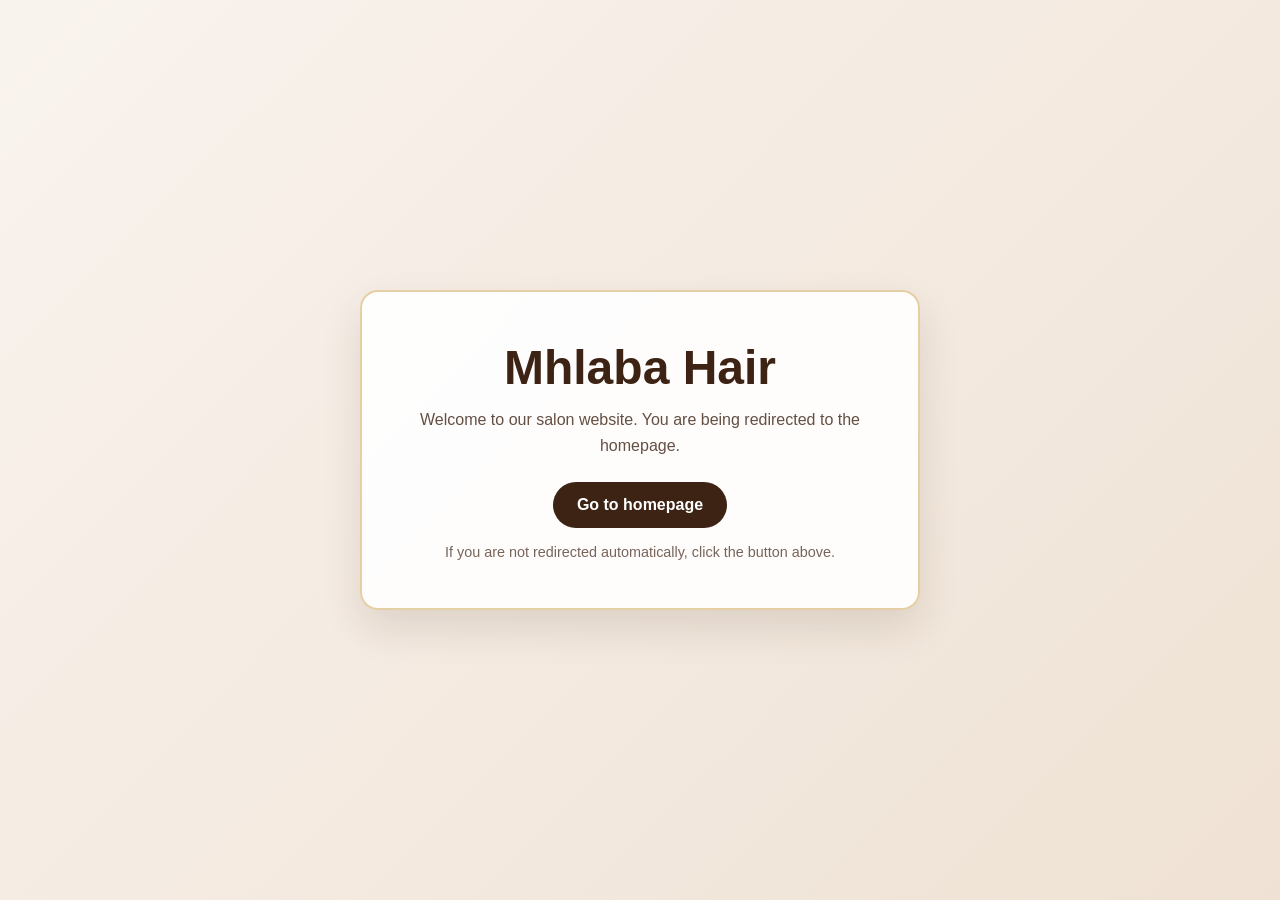
<file: index.html>
<!DOCTYPE html>
<html lang="en">
<head>
    <meta charset="UTF-8">
    <meta name="viewport" content="width=device-width, initial-scale=1.0">
    <title>Mhlaba Hair | Redirecting</title>
    <meta name="description" content="Mhlaba Hair luxury hair salon website. Redirecting to the homepage.">
    <style>
        :root {
            --brown: #3D2314;
            --gold: #D4AF6A;
            --cream: #f9f3ee;
            --white: #ffffff;
        }

        * { box-sizing: border-box; }

        body {
            margin: 0;
            min-height: 100vh;
            display: grid;
            place-items: center;
            background: linear-gradient(135deg, var(--cream), #efe2d4);
            font-family: Arial, Helvetica, sans-serif;
            color: var(--brown);
        }

        .redirect-box {
            background: rgba(255,255,255,0.9);
            border: 2px solid rgba(212,175,106,0.6);
            border-radius: 18px;
            box-shadow: 0 18px 40px rgba(61,35,20,0.12);
            padding: 48px 32px;
            text-align: center;
            max-width: 560px;
            width: min(90vw, 560px);
        }

        h1 {
            margin: 0 0 12px;
            font-size: clamp(2rem, 5vw, 3rem);
        }

        p {
            margin: 0 0 24px;
            line-height: 1.6;
            color: rgba(61,35,20,0.8);
        }

        .btn {
            display: inline-block;
            background: var(--brown);
            color: var(--white);
            padding: 14px 24px;
            border-radius: 999px;
            text-decoration: none;
            font-weight: 700;
            transition: transform 0.2s ease;
        }

        .btn:hover {
            transform: translateY(-1px);
        }

        .meta-note {
            margin-top: 16px;
            font-size: 0.9rem;
            color: rgba(61,35,20,0.7);
        }
    </style>
    <meta http-equiv="refresh" content="2; url=pages/homepage.html">
</head>
<body>
    <main class="redirect-box">
        <h1>Mhlaba Hair</h1>
        <p>Welcome to our salon website. You are being redirected to the homepage.</p>
        <a class="btn" href="pages/homepage.html">Go to homepage</a>
        <div class="meta-note">If you are not redirected automatically, click the button above.</div>
    </main>
</body>
</html>
</file>
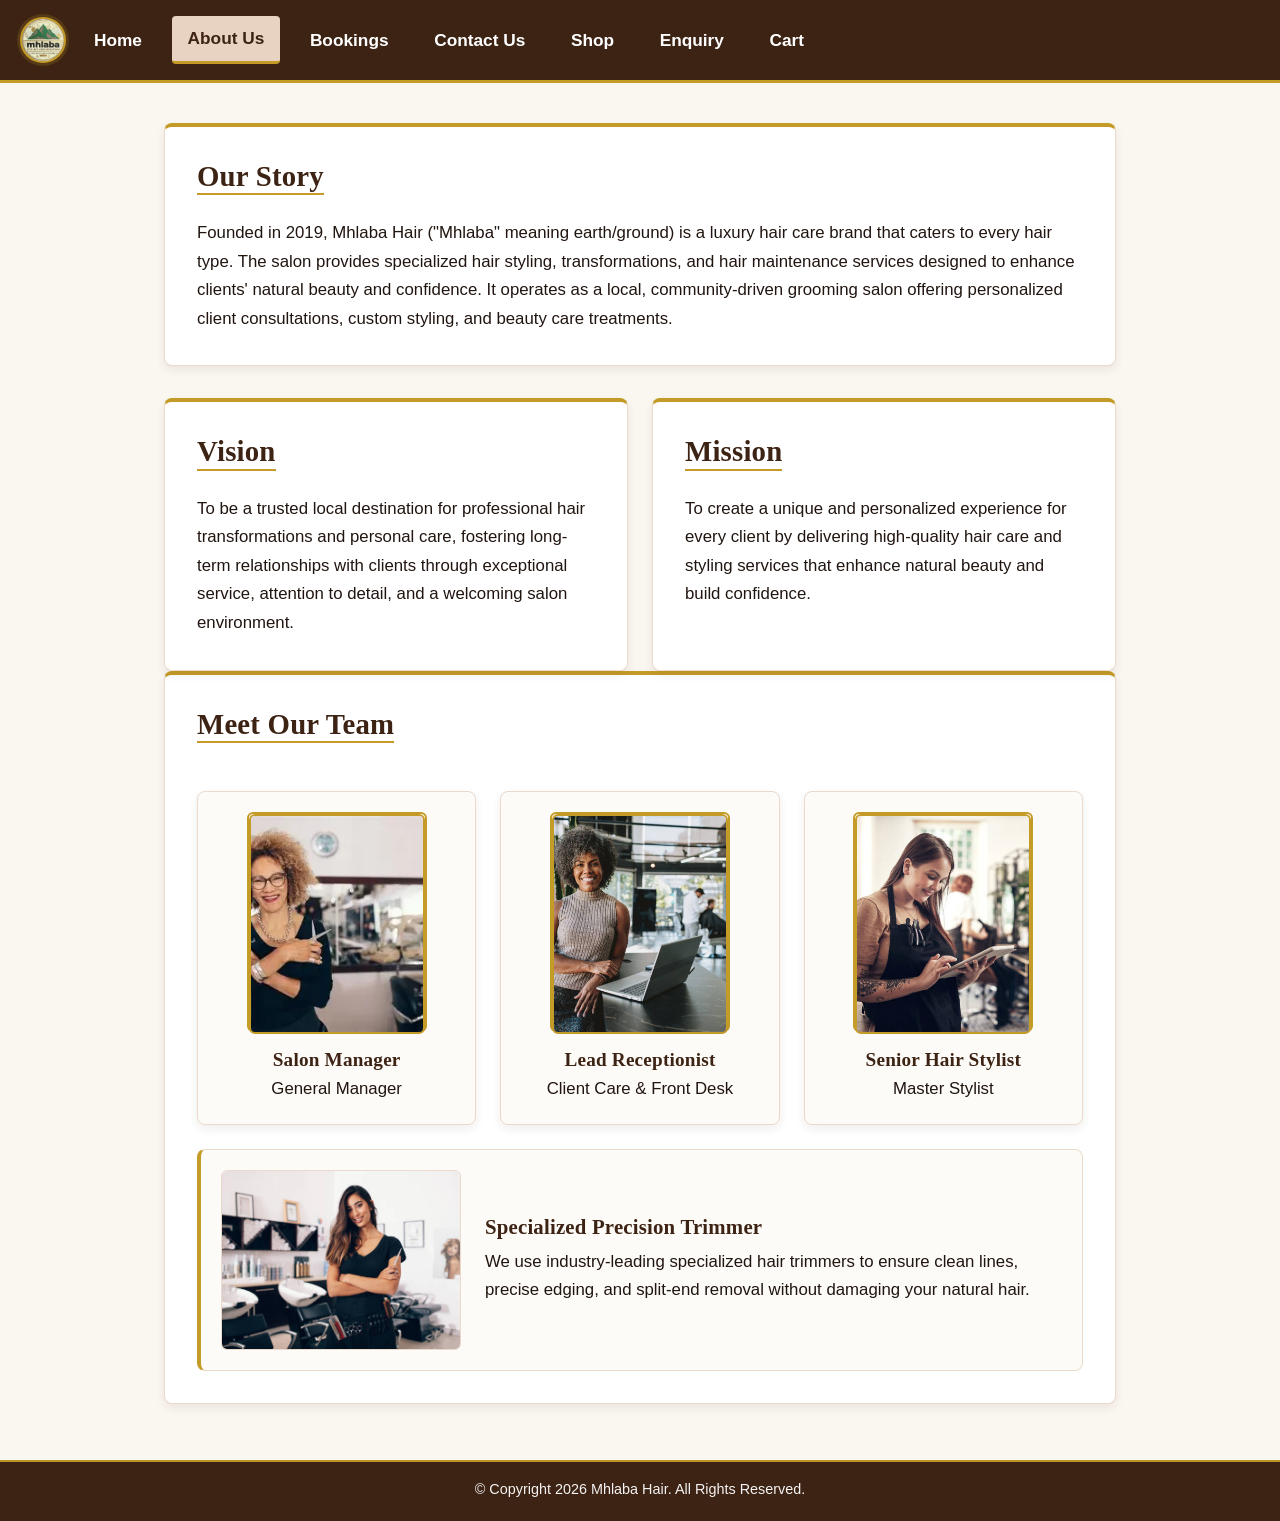
<file: pages/aboutuspage.html>
<!DOCTYPE html>
<html lang="en">
<head>
    <meta charset="UTF-8">
    <meta name="viewport" content="width=device-width, initial-scale=1.0">
    <meta http-equiv="X-UA-Compatible" content="IE=edge">
    <meta name="theme-color" content="#3D2314">
    <meta name="robots" content="index, follow">
    <meta name="author" content="NalediMaseko">
    <meta name="description" content="Learn about Mhlaba Hair, our salon story, mission, vision, and team dedicated to premium hair care and protective styling in Johannesburg.">
    <meta name="keywords" content="about Mhlaba Hair, salon story, luxury hair care, Johannesburg hair salon, beauty team">
    <title>About Mhlaba Hair | Our Story, Vision & Team</title>
    <link rel="canonical" href="https://www.mhlaba-hair.co.za/pages/aboutuspage.html">
    <meta property="og:type" content="website">
    <meta property="og:title" content="About Mhlaba Hair | Our Story, Vision & Team">
    <meta property="og:description" content="Discover the story, mission, and team behind Mhlaba Hair, a luxury hair care salon in Johannesburg.">
    <meta property="og:url" content="https://www.mhlaba-hair.co.za/pages/aboutuspage.html">
    <meta name="twitter:card" content="summary">
    <meta name="twitter:title" content="About Mhlaba Hair | Our Story, Vision & Team">
    <meta name="twitter:description" content="Discover the story, mission, and team behind Mhlaba Hair, a luxury hair care salon in Johannesburg.">
    <meta http-equiv="X-Content-Type-Options" content="nosniff">
    <meta name="referrer" content="strict-origin-when-cross-origin">
    <link rel="stylesheet" href="../styles/style.css">
</head>
<body>

    <!-- Header & Navigation at Top -->
    <header class="main-header">
        <div class="header-brand">
            <img src="../assets/images/logo1.0.jpg" alt="Mhlaba Hair logo" class="nav-logo">
            <nav class="navbar" aria-label="Main navigation">
                <a href="homepage.html">Home</a>
                <a href="aboutuspage.html" class="active">About Us</a>
                <a href="bookingspage.html">Bookings</a>
                <a href="contactpage.html">Contact Us</a>
                <a href="productpage.html">Shop</a>
                <a href="enquirypage.html">Enquiry</a>
                <a href="calculatepage.html">Cart</a>
            </nav>
        </div>
    </header>

    <!-- Main Content Container -->
    <main class="content-container">
        <section class="about-section">
            <article class="about-card">
                <h2>Our Story</h2>
                <p>Founded in 2019, Mhlaba Hair ("Mhlaba" meaning earth/ground) is a luxury hair care brand that caters to every hair type. The salon provides specialized hair styling, transformations, and hair maintenance services designed to enhance clients' natural beauty and confidence. It operates as a local, community-driven grooming salon offering personalized client consultations, custom styling, and beauty care treatments.</p>
            </article>

            <div class="vision-mission-grid">
                <article class="info-card">
                    <h2>Vision</h2>
                    <p>To be a trusted local destination for professional hair transformations and personal care, fostering long-term relationships with clients through exceptional service, attention to detail, and a welcoming salon environment.</p>
                </article>

                <article class="info-card">
                    <h2>Mission</h2>
                    <p>To create a unique and personalized experience for every client by delivering high-quality hair care and styling services that enhance natural beauty and build confidence.</p>
                </article>
            </div>
        </section>
       <!-- Meet Our Team Section -->
<!-- Meet Our Team Section -->
<section class="about-card">
    <h2>Meet Our Team</h2>
    <div class="team-grid">
        
        <!-- Manager -->
        <div class="team-card">
            <picture>
                <source media="(max-width: 600px)" srcset="../assets/images/hairdresser.webp">
                <img src="../assets/images/hairdresser.webp" alt="General Manager at Mhlaba Hair" class="manager-img" loading="lazy" decoding="async">
            </picture>
            <h3>Salon Manager</h3>
            <p class="team-role">General Manager</p>
        </div>

        <!-- Receptionist -->
        <div class="team-card">
            <picture>
                <source media="(max-width: 600px)" srcset="../assets/images/receptionist.jpg">
                <img src="../assets/images/receptionist.jpg" alt="Lead Receptionist at Mhlaba Hair" class="receptionist-img" loading="lazy" decoding="async">
            </picture>
            <h3>Lead Receptionist</h3>
            <p class="team-role">Client Care &amp; Front Desk</p>
        </div>

        <!-- Stylist -->
        <div class="team-card">
            <picture>
                <source media="(max-width: 600px)" srcset="../assets/images/hairstylist.jpg">
                <img src="../assets/images/hairstylist.jpg" alt="Senior Hair Stylist at Mhlaba Hair" class="stylist-img" loading="lazy" decoding="async">
            </picture>
            <h3>Senior Hair Stylist</h3>
            <p class="team-role">Master Stylist</p>
        </div>

    </div>

    <!-- Specialized Equipment Feature -->
    <div class="equipment-card">
        <picture>
            <source media="(max-width: 600px)" srcset="../assets/images/hairtrimmer.jpg">
            <img src="../assets/images/hairtrimmer.jpg" alt="Precision hair trimmer used by Mhlaba Hair stylists" class="trimmer-img" loading="lazy" decoding="async">
        </picture>
        <div class="equipment-info">
            <h3>Specialized Precision Trimmer</h3>
            <p>We use industry-leading specialized hair trimmers to ensure clean lines, precise edging, and split-end removal without damaging your natural hair.</p>
        </div>
    </div>
</section>
    </main>
<footer class="site-footer">
    <p>&copy; Copyright 2026 Mhlaba Hair. All Rights Reserved.</p>
</footer>
</body>
</html>
</file>
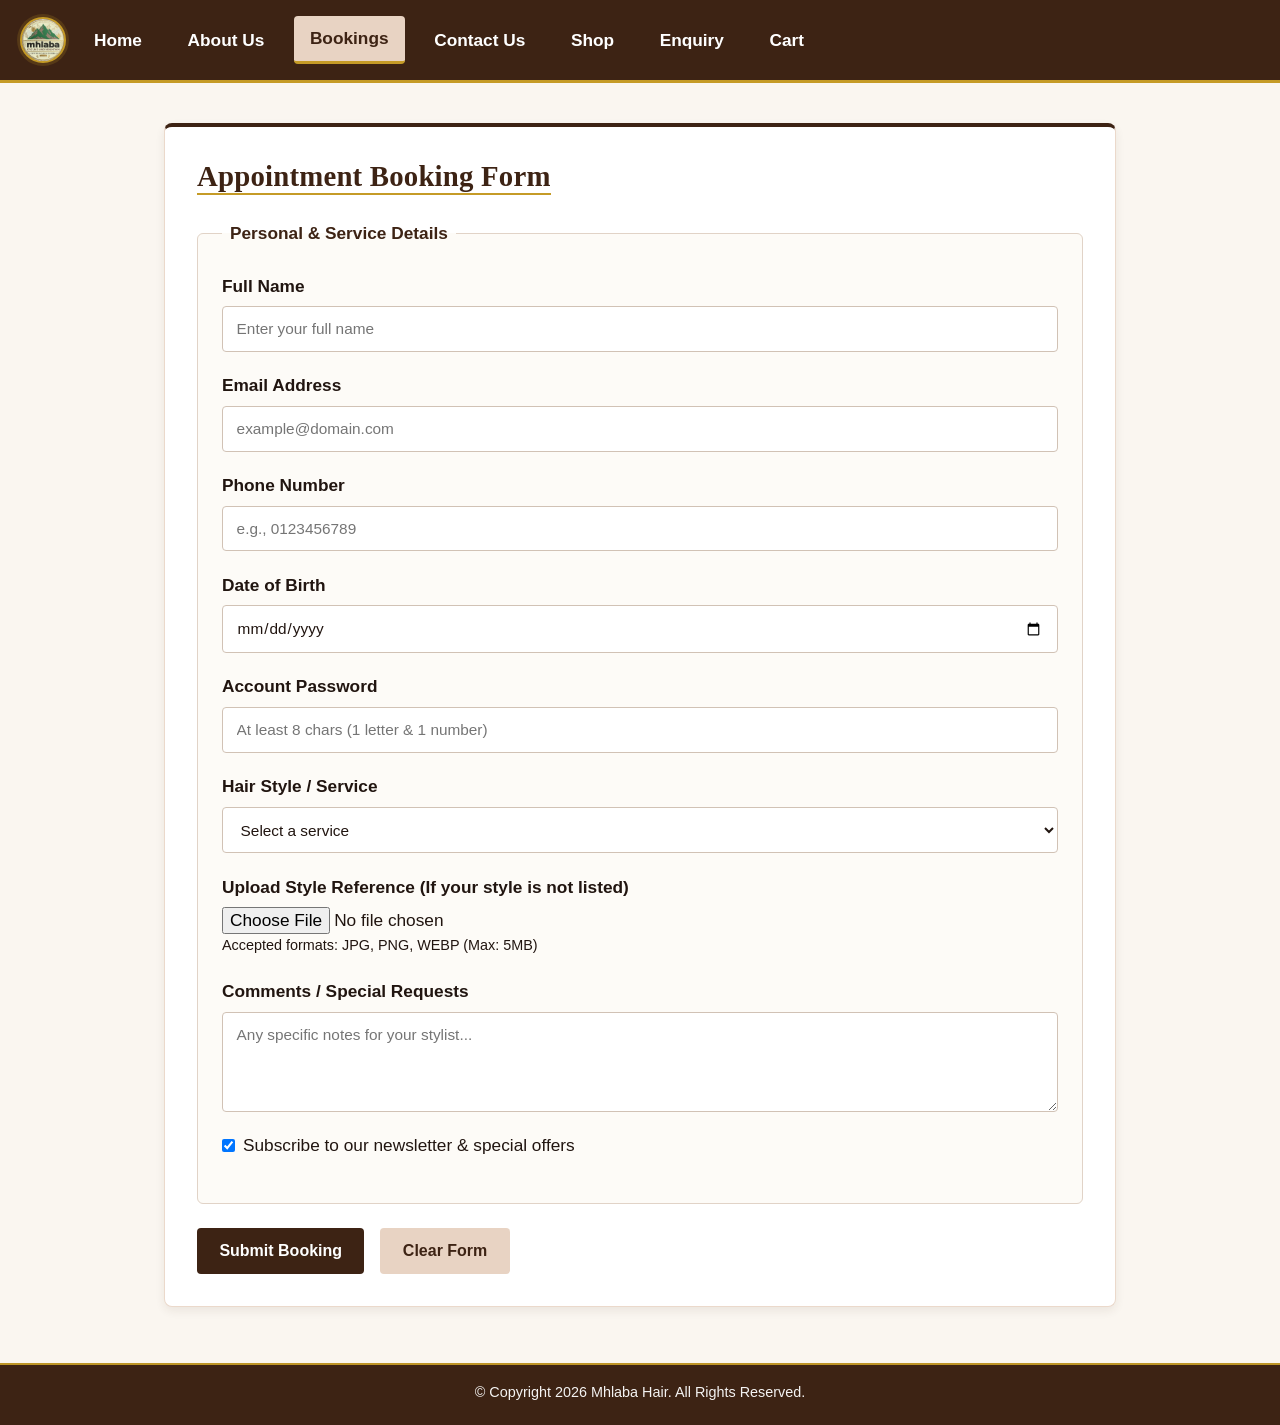
<file: pages/bookingspage.html>
<!DOCTYPE html>
<html lang="en">
<head>
    <meta charset="UTF-8">
    <meta name="viewport" content="width=device-width, initial-scale=1.0">
    <meta http-equiv="X-UA-Compatible" content="IE=edge">
    <meta name="theme-color" content="#3D2314">
    <meta name="robots" content="index, follow">
    <meta name="author" content="NalediMaseko">
    <meta name="description" content="Book your salon appointment with Mhlaba Hair for braids, wig installation, wash and blowout, and tailored hair care services in Johannesburg.">
    <meta name="keywords" content="book salon appointment, hair appointment Johannesburg, braids booking, wig install booking, Mhlaba Hair">
    <title>Book an Appointment | Mhlaba Hair Salon</title>
    <link rel="canonical" href="https://www.mhlaba-hair.co.za/pages/bookingspage.html">
    <meta property="og:type" content="website">
    <meta property="og:title" content="Book an Appointment | Mhlaba Hair Salon">
    <meta property="og:description" content="Book your salon appointment with Mhlaba Hair for braids, wig installation, wash and blowout, and custom hair care services.">
    <meta property="og:url" content="https://www.mhlaba-hair.co.za/pages/bookingspage.html">
    <meta name="twitter:card" content="summary">
    <meta name="twitter:title" content="Book an Appointment | Mhlaba Hair Salon">
    <meta name="twitter:description" content="Book your salon appointment with Mhlaba Hair for braids, wig installation, wash and blowout, and custom hair care services.">
    <meta http-equiv="X-Content-Type-Options" content="nosniff">
    <meta name="referrer" content="strict-origin-when-cross-origin">
    <link rel="stylesheet" href="../styles/style.css">
</head>
<body>

    <!-- Header & Navigation at Top -->
    <header class="main-header">
        <div class="header-brand">
            <img src="../assets/images/logo1.0.jpg" alt="Mhlaba Hair logo" class="nav-logo">
            <nav class="navbar" aria-label="Main navigation">
                <a href="homepage.html">Home</a>
                <a href="aboutuspage.html">About Us</a>
                <a href="bookingspage.html" class="active">Bookings</a>
                <a href="contactpage.html">Contact Us</a>
                <a href="productpage.html">Shop</a>
                <a href="enquirypage.html">Enquiry</a>
                <a href="calculatepage.html">Cart</a>
            </nav>
        </div>
    </header>

    <!-- Main Form Section -->
    <main class="content-container">
        <section class="form-card">
            <h2>Appointment Booking Form</h2>
            <form action="#" method="post" class="booking-form">
                <fieldset>
                    <legend>Personal & Service Details</legend>
                    
                    <div class="form-group">
                        <label for="fullname">Full Name</label>
                        <input type="text" id="fullname" name="fullname" placeholder="Enter your full name" required>
                    </div>

                    <div class="form-group">
                        <label for="email">Email Address</label>
                        <input type="email" id="email" name="email" placeholder="example@domain.com" required>
                    </div>

                    <div class="form-group">
                        <label for="phone">Phone Number</label>
                        <input type="tel" id="phone" name="phone" pattern="[0-9]{10}" placeholder="e.g., 0123456789" required>
                    </div>

                    <div class="form-group">
                        <label for="dob">Date of Birth</label>
                        <input type="date" id="dob" name="dob" required>
                    </div>

                    <div class="form-group">
                        <label for="password">Account Password</label>
                        <input 
                            type="password" 
                            id="password" 
                            name="password" 
                            minlength="8" 
                            pattern="(?=.*\d)(?=.*[a-z]).{8,}" 
                            placeholder="At least 8 chars (1 letter & 1 number)" 
                            required>
                    </div>

                    <div class="form-group">
                        <label for="style">Hair Style / Service</label>
                        <select id="style" name="style" required>
                            <option value="" disabled selected>Select a service</option>
                            <option value="jumbo-braids">Jumbo Braids</option>
                            <option value="medium-braids">Medium Braids</option>
                            <option value="smedium-braids">Small-Medium Braids</option>
                            <option value="small-braids">Small Braids</option>
                            <option value="fulani-braids">Fulani Braids</option>
                            <option value="Trim">Cut & Style</option>
                            <option value="wig-install">Wig Installation</option>
                            <option value="flip-sewin">Flip over sew in</option>
                            <option value="onep-sewin">One part sew in</option>
                            <option value="twop-sewin">Two part sew in</option>
                            <option value="threep-sewin">Three part sew in</option>
                            <option value="wash-blow">Wash & Blow Dry</option>
                            <option value="mint-treatment">Peppermint Treatment</option>
                            <option value="steam-treatment">Steam Treatment</option>
                            <option value="unbraid">Undo Braids</option>
                        </select>
                    </div>
                    <div class="form-group upload-group">
        <label for="style-reference">
            Upload Style Reference <span class="optional-tag">(If your style is not listed)</span>
        </label>
        <input 
            type="file" 
            id="style-reference" 
            name="style_reference" 
            accept="image/png, image/jpeg, image/webp"
            class="file-input"
        >
        <small class="help-text">Accepted formats: JPG, PNG, WEBP (Max: 5MB)</small>
    </div>

                    <div class="form-group">
                        <label for="comments">Comments / Special Requests</label>
                        <textarea id="comments" name="comments" rows="4" placeholder="Any specific notes for your stylist..."></textarea>
                    </div>

                    <div class="form-group checkbox-group">
                        <input type="checkbox" id="newsletter" name="newsletter" checked>
                        <label for="newsletter">Subscribe to our newsletter & special offers</label>
                    </div>
                </fieldset>

                <div class="form-actions">
                    <button type="submit" class="btn btn-primary">Submit Booking</button>
                    <button type="reset" class="btn btn-secondary">Clear Form</button>
                </div>
            </form>
        </section>
    </main>
<footer class="site-footer">
    <p>&copy; Copyright 2026 Mhlaba Hair. All Rights Reserved.</p>
</footer>
</body>
</html>
</file>
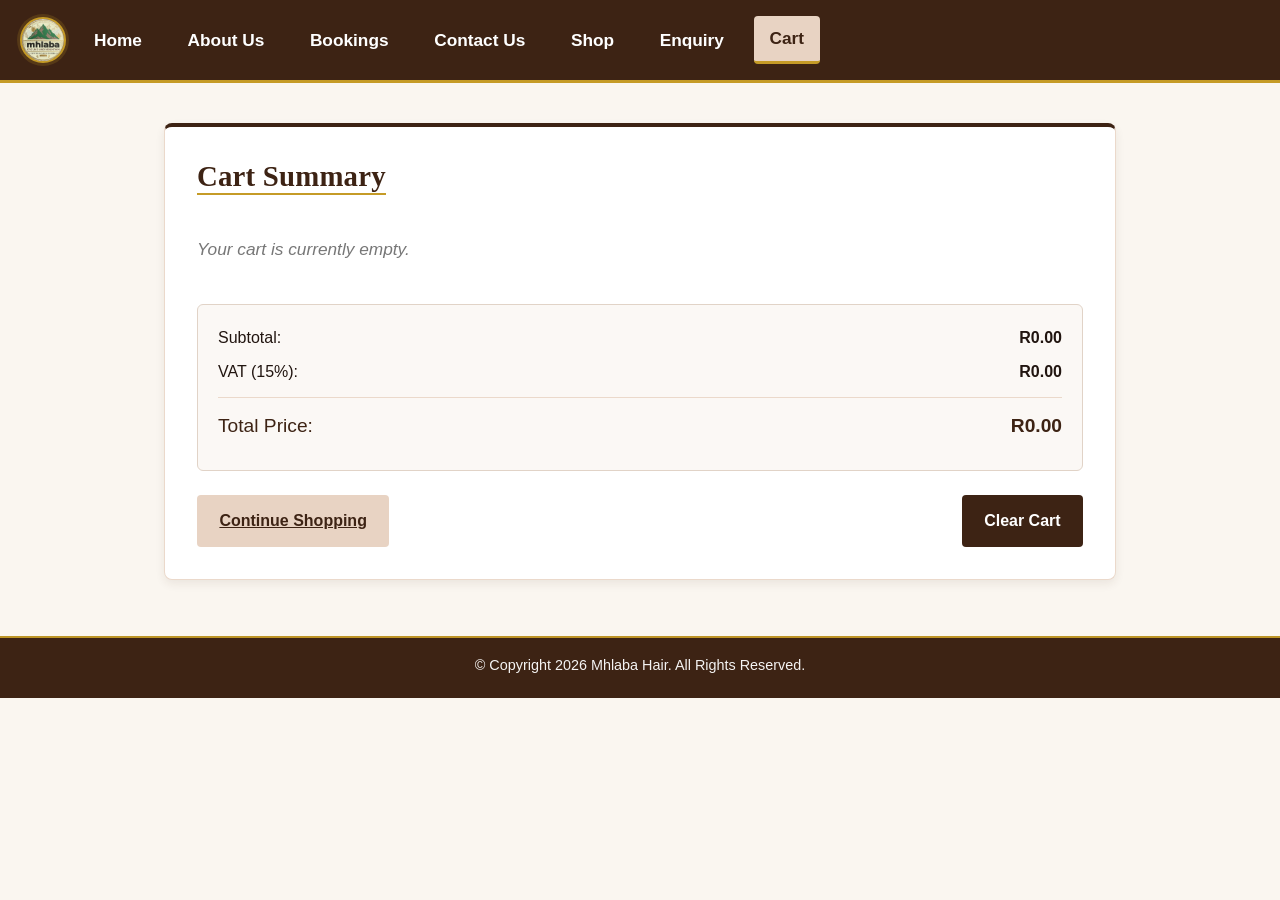
<file: pages/calculatepage.html>
<!DOCTYPE html>
<html lang="en">
<head>
    <meta charset="UTF-8">
    <meta name="viewport" content="width=device-width, initial-scale=1.0">
    <meta http-equiv="X-UA-Compatible" content="IE=edge">
    <meta name="theme-color" content="#3D2314">
    <meta name="robots" content="noindex, follow">
    <meta name="author" content="NalediMaseko">
    <meta name="description" content="Review your Mhlaba Hair cart, update selected products, and calculate your order total before checkout.">
    <meta name="keywords" content="hair product cart, shopping cart, checkout total, Mhlaba Hair order">
    <title>Your Cart | Mhlaba Hair</title>
    <link rel="canonical" href="https://www.mhlaba-hair.co.za/pages/calculatepage.html">
    <meta property="og:type" content="website">
    <meta property="og:title" content="Your Cart | Mhlaba Hair">
    <meta property="og:description" content="Review your Mhlaba Hair cart, update selected products, and calculate your order total before checkout.">
    <meta property="og:url" content="https://www.mhlaba-hair.co.za/pages/calculatepage.html">
    <meta name="twitter:card" content="summary">
    <meta name="twitter:title" content="Your Cart | Mhlaba Hair">
    <meta name="twitter:description" content="Review your Mhlaba Hair cart, update selected products, and calculate your order total before checkout.">
    <meta http-equiv="X-Content-Type-Options" content="nosniff">
    <meta name="referrer" content="strict-origin-when-cross-origin">
    <link rel="stylesheet" href="../styles/style.css">
</head>
<body>

    <!-- Header & Navigation at Top -->
    <header class="main-header">
        <div class="header-brand">
            <img src="../assets/images/logo1.0.jpg" alt="Mhlaba Hair logo" class="nav-logo">
            <nav class="navbar" aria-label="Main navigation">
                <a href="homepage.html">Home</a>
                <a href="aboutuspage.html">About Us</a>
                <a href="bookingspage.html">Bookings</a>
                <a href="contactpage.html">Contact Us</a>
                <a href="productpage.html">Shop</a>
                <a href="enquirypage.html">Enquiry</a>
                <a href="calculatepage.html" class="active">Cart</a>
            </nav>
        </div>
    </header>

    <!-- Main Content Container -->
    <main class="content-container">
        <section class="cart-section">
            <h2>Cart Summary</h2>
            
            <div id="cart-container">
                <!-- Cart items list will be populated here by JS -->
                <ul id="cart-list" class="cart-list"></ul>

                <div class="cart-summary-box">
                    <p><span>Subtotal:</span> <strong id="subtotal-price">R0.00</strong></p>
                    <p><span>VAT (15%):</span> <strong id="vat-price">R0.00</strong></p>
                    <hr>
                    <p class="total-line"><span>Total Price:</span> <strong id="total-price">R0.00</strong></p>
                </div>

                <div class="cart-actions">
                    <a href="productpage.html" class="btn btn-secondary">Continue Shopping</a>
                    <button class="btn btn-primary" onclick="clearCart()">Clear Cart</button>
                </div>
            </div>
        </section>
    </main>

    <!-- Cart Calculation Logic -->
    <script>
        function renderCart() {
            const cartList = document.getElementById('cart-list');
            const subtotalEl = document.getElementById('subtotal-price');
            const vatEl = document.getElementById('vat-price');
            const totalEl = document.getElementById('total-price');

            // Retrieve items from localStorage
            let cart = JSON.parse(localStorage.getItem('cart')) || [];
            
            cartList.innerHTML = '';
            let subtotal = 0;

            if (cart.length === 0) {
                cartList.innerHTML = '<li class="empty-cart-msg">Your cart is currently empty.</li>';
            } else {
                cart.forEach((item, index) => {
                    subtotal += item.price;

                    const li = document.createElement('li');
                    li.className = 'cart-item';
                    li.innerHTML = `
                        <span class="item-name">${item.name}</span>
                        <span class="item-price">R${item.price.toFixed(2)}</span>
                        <button class="remove-btn" onclick="removeItem(${index})">&times;</button>
                    `;
                    cartList.appendChild(li);
                });
            }

            const vat = subtotal * 0.15;
            const total = subtotal + vat;

            subtotalEl.textContent = `R${subtotal.toFixed(2)}`;
            vatEl.textContent = `R${vat.toFixed(2)}`;
            totalEl.textContent = `R${total.toFixed(2)}`;
        }

        function removeItem(index) {
            let cart = JSON.parse(localStorage.getItem('cart')) || [];
            cart.splice(index, 1);
            localStorage.setItem('cart', JSON.stringify(cart));
            renderCart();
        }

        function clearCart() {
            localStorage.removeItem('cart');
            renderCart();
        }

        // Render cart on page load
        document.addEventListener('DOMContentLoaded', renderCart);
    </script>
<footer class="site-footer">
    <p>&copy; Copyright 2026 Mhlaba Hair. All Rights Reserved.</p>
</footer>
</body>
</html>
</file>
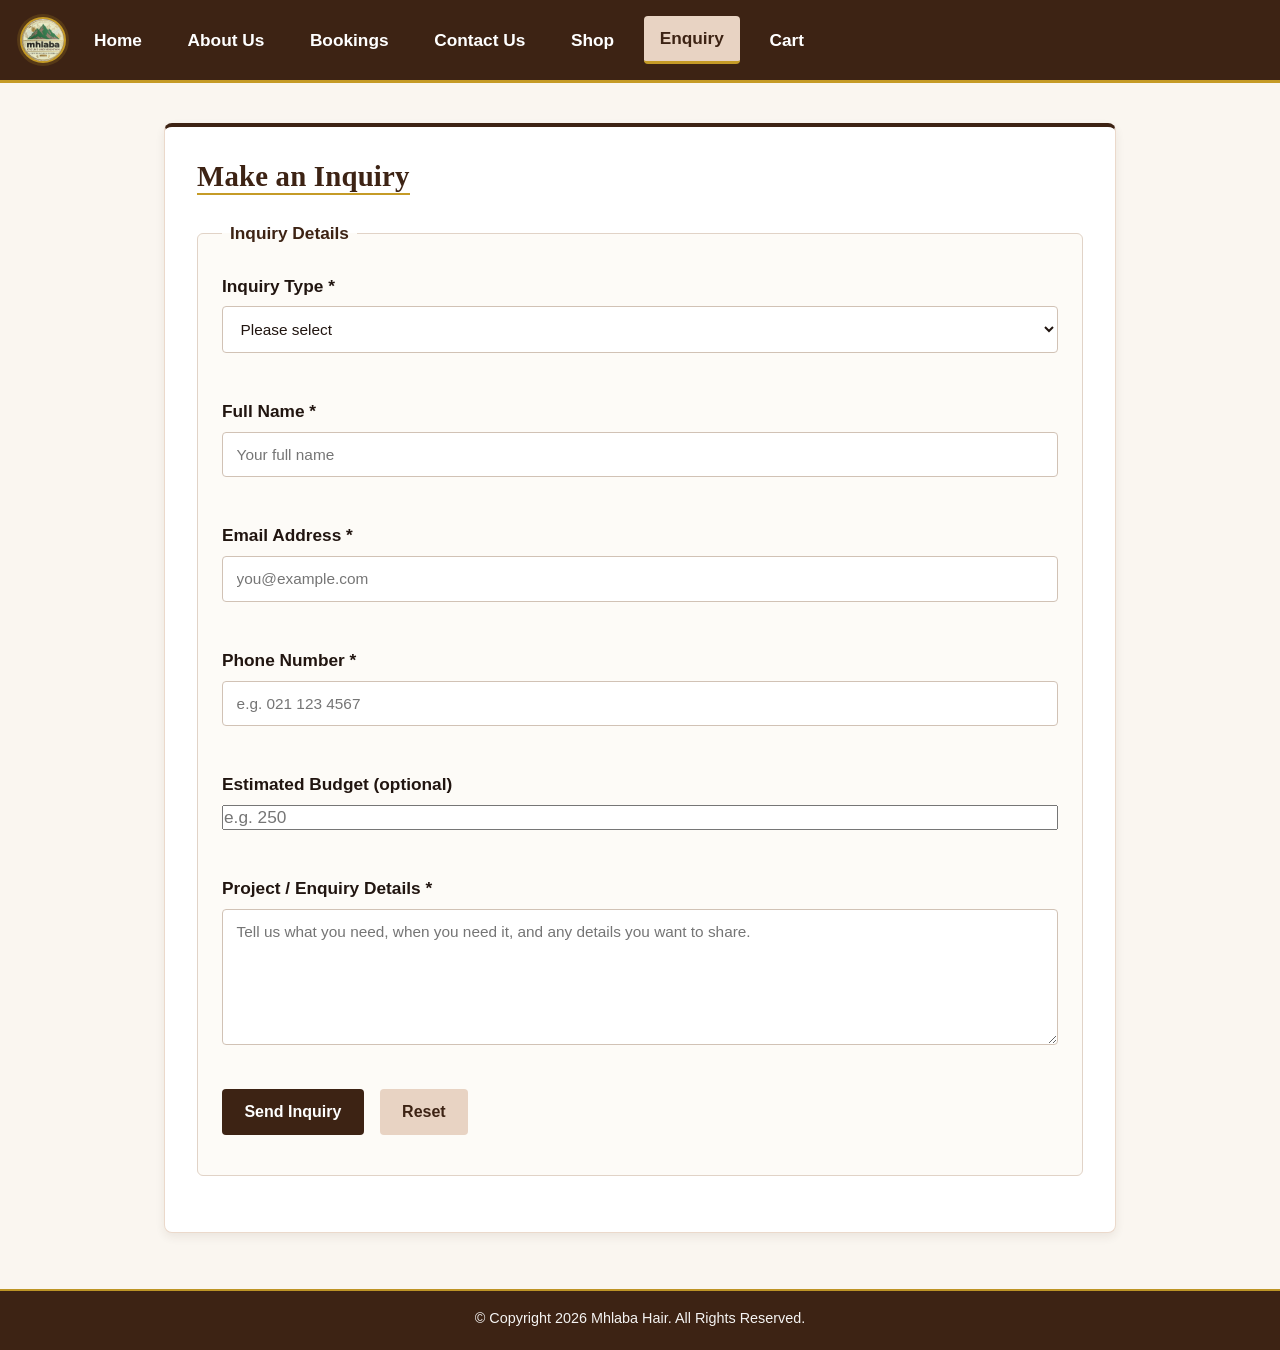
<file: pages/enquirypage.html>
<!DOCTYPE html>
<html lang="en">
<head>
    <meta charset="UTF-8">
    <meta name="viewport" content="width=device-width, initial-scale=1.0">
    <meta http-equiv="X-UA-Compatible" content="IE=edge">
    <meta name="theme-color" content="#3D2314">
    <meta name="robots" content="index, follow">
    <meta name="author" content="NalediMaseko">
    <meta name="description" content="Send an enquiry to Mhlaba Hair for salon services, product questions, sponsorships, or volunteer opportunities.">
    <meta name="keywords" content="hair service enquiry, salon enquiry, Mhlaba Hair contact, product enquiry, sponsorship enquiry">
    <title>Enquire About Our Services | Mhlaba Hair</title>
    <link rel="canonical" href="https://www.mhlaba-hair.co.za/pages/enquirypage.html">
    <meta property="og:type" content="website">
    <meta property="og:title" content="Enquire About Our Services | Mhlaba Hair">
    <meta property="og:description" content="Send an enquiry to Mhlaba Hair for salon services, product questions, sponsorships, or volunteer opportunities.">
    <meta property="og:url" content="https://www.mhlaba-hair.co.za/pages/enquirypage.html">
    <meta name="twitter:card" content="summary">
    <meta name="twitter:title" content="Enquire About Our Services | Mhlaba Hair">
    <meta name="twitter:description" content="Send an enquiry to Mhlaba Hair for salon services, product questions, sponsorships, or volunteer opportunities.">
    <meta http-equiv="X-Content-Type-Options" content="nosniff">
    <meta name="referrer" content="strict-origin-when-cross-origin">
    <link rel="stylesheet" href="../styles/style.css">
</head>
<body>
    <header class="main-header">
        <div class="header-brand">
            <img src="../assets/images/logo1.0.jpg" alt="Mhlaba Hair logo" class="nav-logo">
            <nav class="navbar" aria-label="Main navigation">
                <a href="homepage.html">Home</a>
                <a href="aboutuspage.html">About Us</a>
                <a href="bookingspage.html">Bookings</a>
                <a href="contactpage.html">Contact Us</a>
                <a href="productpage.html">Shop</a>
                <a href="enquirypage.html" class="active">Enquiry</a>
                <a href="calculatepage.html">Cart</a>
            </nav>
        </div>
    </header>

    <main class="content-container">
        <section class="form-card">
            <h2>Make an Inquiry</h2>

            <form id="enquiryForm" class="booking-form" action="https://example.com/enquiry" method="post" novalidate>
                <fieldset>
                    <legend>Inquiry Details</legend>

                    <div class="form-group">
                        <label for="inquiryType">Inquiry Type <span aria-label="required">*</span></label>
                        <select id="inquiryType" name="inquiryType" required>
                            <option value="">Please select</option>
                            <option value="service">Service Enquiry</option>
                            <option value="product">Product Enquiry</option>
                            <option value="volunteer">Volunteer Interest</option>
                            <option value="sponsorship">Sponsorship / Partnership</option>
                        </select>
                        <p class="field-error" id="inquiryTypeError" aria-live="polite"></p>
                    </div>

                    <div class="form-group">
                        <label for="fullName">Full Name <span aria-label="required">*</span></label>
                        <input type="text" id="fullName" name="fullName" placeholder="Your full name" minlength="2" required>
                        <p class="field-error" id="fullNameError" aria-live="polite"></p>
                    </div>

                    <div class="form-group">
                        <label for="email">Email Address <span aria-label="required">*</span></label>
                        <input type="email" id="email" name="email" placeholder="you@example.com" required>
                        <p class="field-error" id="emailError" aria-live="polite"></p>
                    </div>

                    <div class="form-group">
                        <label for="phone">Phone Number <span aria-label="required">*</span></label>
                        <input type="tel" id="phone" name="phone" pattern="[0-9+()\s-]{7,20}" placeholder="e.g. 021 123 4567" required>
                        <p class="field-error" id="phoneError" aria-live="polite"></p>
                    </div>

                    <div class="form-group">
                        <label for="budget">Estimated Budget (optional)</label>
                        <input type="number" id="budget" name="budget" min="0" step="50" placeholder="e.g. 250">
                        <p class="field-error" id="budgetError" aria-live="polite"></p>
                    </div>

                    <div class="form-group">
                        <label for="message">Project / Enquiry Details <span aria-label="required">*</span></label>
                        <textarea id="message" name="message" rows="6" placeholder="Tell us what you need, when you need it, and any details you want to share." minlength="10" required></textarea>
                        <p class="field-error" id="messageError" aria-live="polite"></p>
                    </div>

                    <div class="form-actions">
                        <button type="submit" class="btn btn-primary">Send Inquiry</button>
                        <button type="reset" class="btn btn-secondary">Reset</button>
                    </div>

                    <p id="enquiryMessage" class="form-feedback" aria-live="polite"></p>
                </fieldset>
            </form>
        </section>
    </main>

    <footer class="site-footer">
        <p>&copy; Copyright 2026 Mhlaba Hair. All Rights Reserved.</p>
    </footer>

    <script>
        const enquiryForm = document.getElementById('enquiryForm');
        const enquiryMessage = document.getElementById('enquiryMessage');

        const errorMap = {
            inquiryType: 'inquiryTypeError',
            fullName: 'fullNameError',
            email: 'emailError',
            phone: 'phoneError',
            budget: 'budgetError',
            message: 'messageError'
        };

        function setFieldError(fieldId, message) {
            const field = document.getElementById(fieldId);
            const error = document.getElementById(errorMap[fieldId]);

            if (field) {
                field.setAttribute('aria-invalid', message ? 'true' : 'false');
            }

            if (error) {
                error.textContent = message || '';
            }
        }

        function setFeedback(message, isError = false) {
            enquiryMessage.textContent = message;
            enquiryMessage.style.color = isError ? '#9b2c2c' : '#1f5f3b';
            enquiryMessage.style.marginTop = '1rem';
            enquiryMessage.style.fontWeight = '600';
            enquiryMessage.style.lineHeight = '1.5';
        }

        function validateEnquiryForm() {
            let isValid = true;
            const formData = new FormData(enquiryForm);
            const inquiryType = formData.get('inquiryType')?.toString().trim() || '';
            const name = formData.get('fullName')?.toString().trim() || '';
            const email = formData.get('email')?.toString().trim() || '';
            const phone = formData.get('phone')?.toString().trim() || '';
            const message = formData.get('message')?.toString().trim() || '';
            const budget = formData.get('budget')?.toString().trim() || '';

            Object.keys(errorMap).forEach((key) => setFieldError(key, ''));

            if (!inquiryType) {
                setFieldError('inquiryType', 'Please select the type of enquiry.');
                isValid = false;
            }

            if (!name || name.length < 2) {
                setFieldError('fullName', 'Please enter your full name.');
                isValid = false;
            }

            if (!email || !/^[^\s@]+@[^\s@]+\.[^\s@]+$/.test(email)) {
                setFieldError('email', 'Please enter a valid email address.');
                isValid = false;
            }

            if (!phone || !/^[0-9+()\s-]{7,20}$/.test(phone)) {
                setFieldError('phone', 'Please enter a valid phone number.');
                isValid = false;
            }

            if (budget && Number(budget) < 0) {
                setFieldError('budget', 'Budget cannot be negative.');
                isValid = false;
            }

            if (!message || message.length < 10) {
                setFieldError('message', 'Please provide at least 10 characters of detail.');
                isValid = false;
            }

            return isValid;
        }

        enquiryForm.addEventListener('submit', async function (event) {
            event.preventDefault();

            if (!validateEnquiryForm()) {
                setFeedback('Please correct the highlighted fields before submitting.', true);
                return;
            }

            const formData = new FormData(enquiryForm);
            const submitButton = enquiryForm.querySelector('button[type="submit"]');
            const originalText = submitButton.textContent;
            submitButton.disabled = true;
            submitButton.textContent = 'Sending...';
            setFeedback('Sending your enquiry...');

            try {
                const endpoint = enquiryForm.getAttribute('action');
                const response = await fetch(endpoint, {
                    method: 'POST',
                    headers: { 'Accept': 'application/json' },
                    body: formData
                });

                if (!response.ok) {
                    throw new Error('Network response was not ok');
                }

                const responseMessage = `Thank you, ${formData.get('fullName')}. Your enquiry has been received successfully and our team will contact you soon.`;
                setFeedback(responseMessage, false);
                enquiryForm.reset();
            } catch (error) {
                const fallbackMessage = `Thank you, ${formData.get('fullName')}. Your enquiry has been prepared and is ready to send. Please use the email option if the server is unavailable.`;
                setFeedback(fallbackMessage, false);
            } finally {
                submitButton.disabled = false;
                submitButton.textContent = originalText;
            }
        });
    </script>
</body>
</html>
</file>
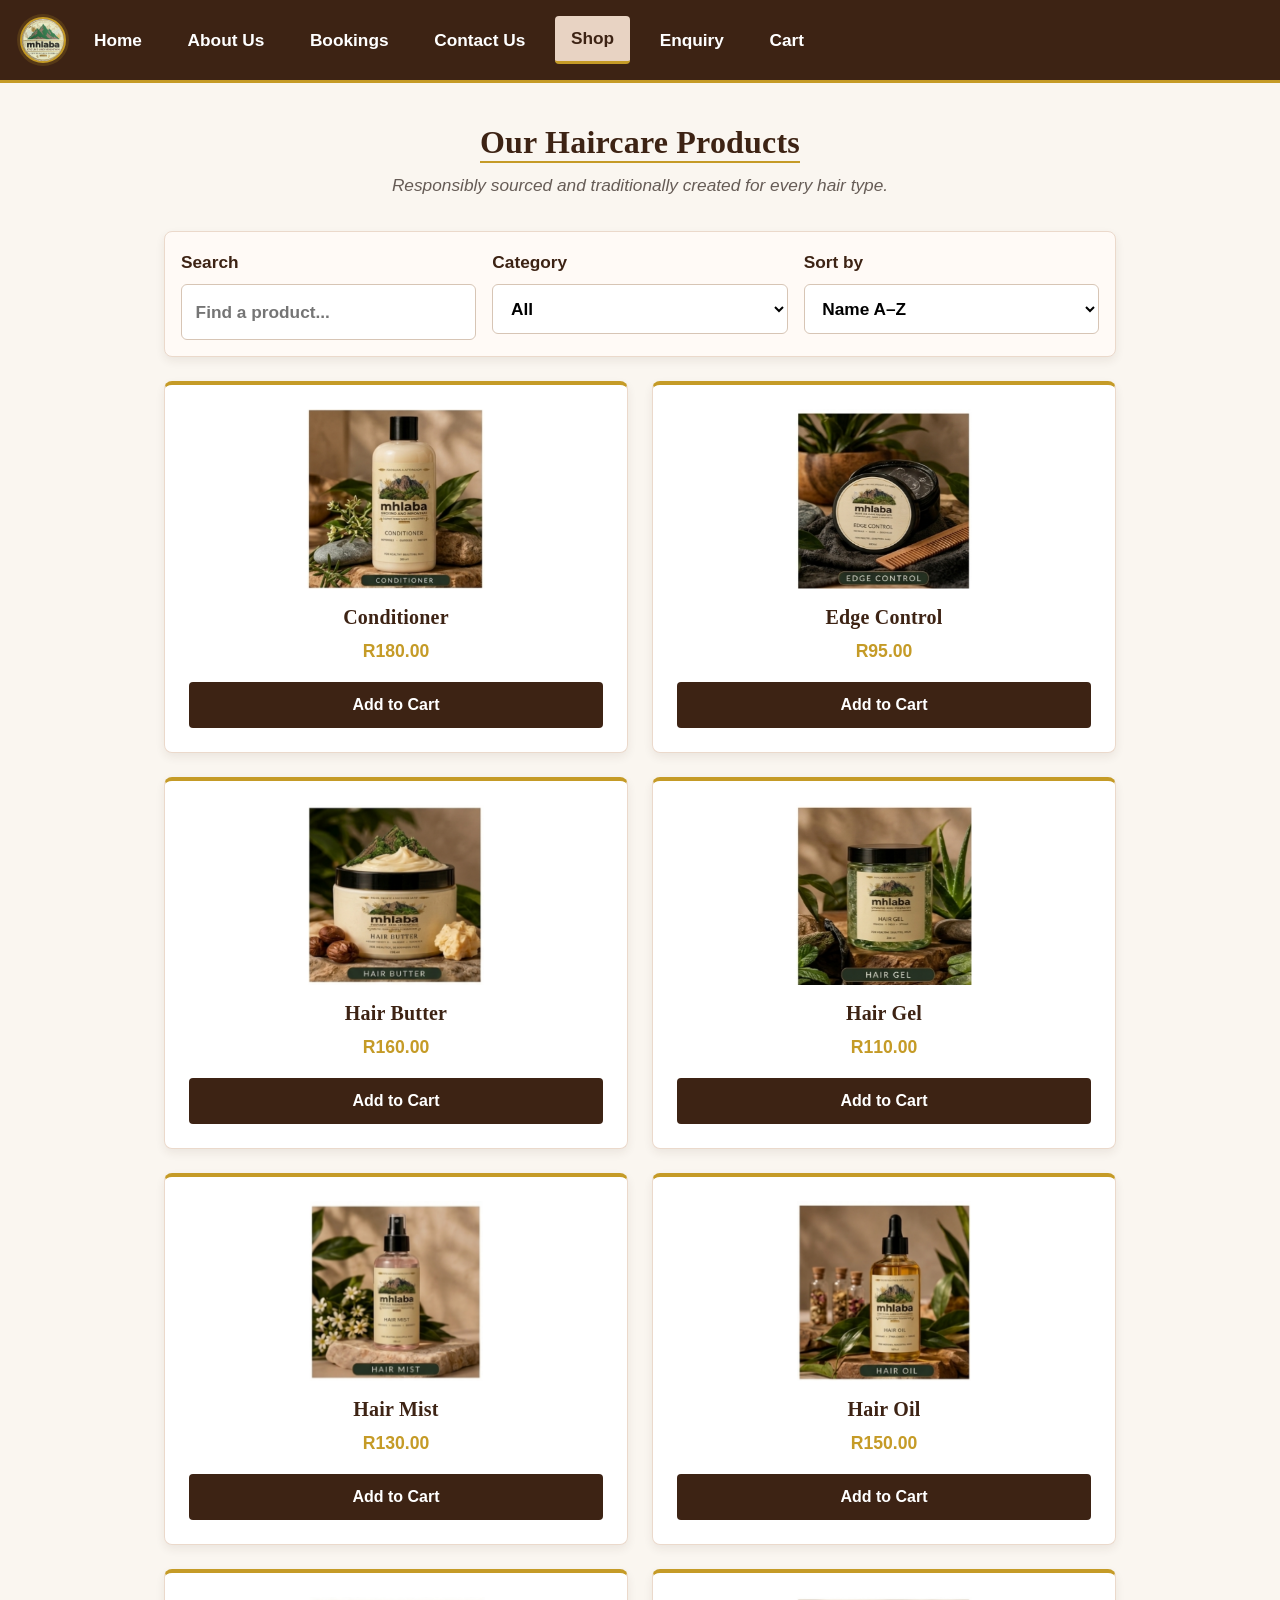
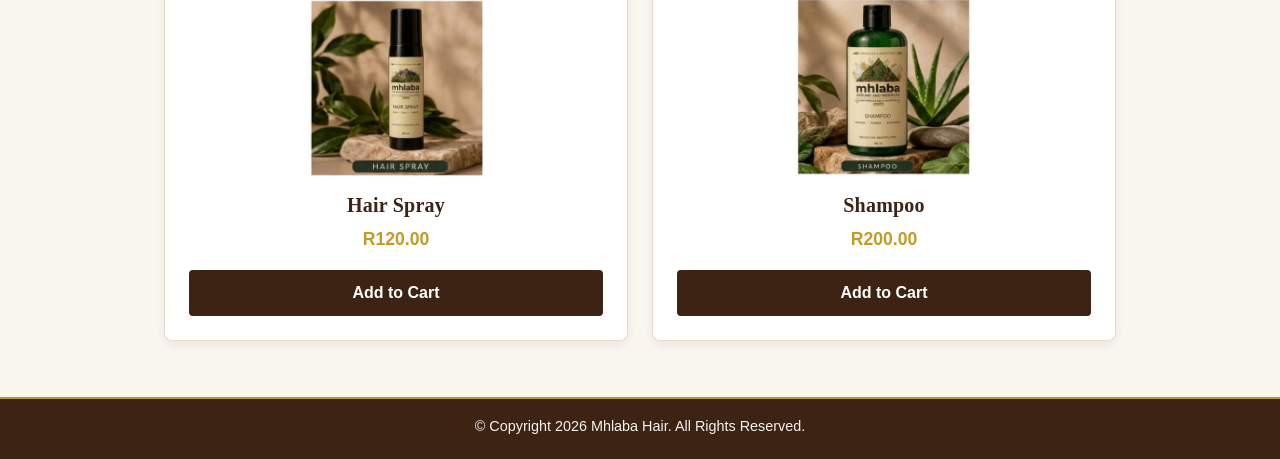
<file: pages/productpage.html>
<!DOCTYPE html>
<html lang="en">
<head>
    <meta charset="UTF-8">
    <meta name="viewport" content="width=device-width, initial-scale=1.0">
    <meta http-equiv="X-UA-Compatible" content="IE=edge">
    <meta name="theme-color" content="#3D2314">
    <meta name="robots" content="index, follow">
    <meta name="author" content="NalediMaseko">
    <meta name="description" content="Shop premium hair care products at Mhlaba Hair, including shampoos, conditioners, oils, sprays, and styling essentials for healthy hair.">
    <meta name="keywords" content="buy hair products, shampoo, conditioner, hair oil, hair butter, Mhlaba Hair products, hair care essentials">
    <title>Shop Hair Care Products | Mhlaba Hair</title>
    <link rel="canonical" href="https://www.mhlaba-hair.co.za/pages/productpage.html">
    <meta property="og:type" content="website">
    <meta property="og:title" content="Shop Hair Care Products | Mhlaba Hair">
    <meta property="og:description" content="Shop premium hair care products at Mhlaba Hair, including shampoos, conditioners, oils, sprays, and styling essentials for healthy hair.">
    <meta property="og:url" content="https://www.mhlaba-hair.co.za/pages/productpage.html">
    <meta name="twitter:card" content="summary">
    <meta name="twitter:title" content="Shop Hair Care Products | Mhlaba Hair">
    <meta name="twitter:description" content="Shop premium hair care products at Mhlaba Hair, including shampoos, conditioners, oils, sprays, and styling essentials for healthy hair.">
    <meta http-equiv="X-Content-Type-Options" content="nosniff">
    <meta name="referrer" content="strict-origin-when-cross-origin">
    <link rel="stylesheet" href="../styles/style.css">
</head>
<body>

    <!-- Header and main navigation for the shop page -->
    <header class="main-header">
        <div class="header-brand">
            <img src="../assets/images/logo1.0.jpg" alt="Mhlaba Hair logo" class="nav-logo">
            <nav class="navbar" aria-label="Main navigation">
                <a href="homepage.html">Home</a>
                <a href="aboutuspage.html">About Us</a>
                <a href="bookingspage.html">Bookings</a>
                <a href="contactpage.html">Contact Us</a>
                <a href="productpage.html" class="active">Shop</a>
                <a href="enquirypage.html">Enquiry</a>
                <a href="calculatepage.html">Cart</a>
            </nav>
        </div>
    </header>

    <!-- Main content area for the product catalog -->
    <main class="content-container">
        <section class="products-section">
            <h2>Our Haircare Products</h2>
            <p class="subtitle">Responsibly sourced and traditionally created for every hair type.</p>

            <!-- Product controls: search, filter, and sorting -->
            <div class="product-toolbar">
                <label class="search-field">
                    <span>Search</span>
                    <input id="productSearch" type="search" placeholder="Find a product...">
                </label>

                <label class="filter-field">
                    <span>Category</span>
                    <select id="productFilter">
                        <option value="all">All</option>
                        <option value="care">Care</option>
                        <option value="styling">Styling</option>
                        <option value="nourish">Nourish</option>
                    </select>
                </label>

                <label class="sort-field">
                    <span>Sort by</span>
                    <select id="productSort">
                        <option value="name-asc">Name A–Z</option>
                        <option value="name-desc">Name Z–A</option>
                        <option value="price-asc">Price: Low to High</option>
                        <option value="price-desc">Price: High to Low</option>
                    </select>
                </label>
            </div>

            <!-- Dynamic product grid populated by JavaScript -->
            <div class="product-grid" data-product-grid></div>
        </section>
    </main>

    <!-- Footer section -->
    <footer class="site-footer">
        <p>&copy; Copyright 2026 Mhlaba Hair. All Rights Reserved.</p>
    </footer>

    <!-- Shared site script for interactive product functionality -->
    <script src="../js/site.js"></script>
</body>
</html>
</file>
<file: styles/style.css>
/* ==========================================================================
   1. BASE STYLES & CSS RESET
   ========================================================================== */
* {
    margin: 0;
    padding: 0;
    box-sizing: border-box;
}

:root {
    --primary-color: #3D2314;
    --accent-color: #C59B27;
    --background-color: #FAF6F0;
    --text-color: #211510;
    --card-bg: #ffffff;
    --highlight-color: #E8D3C3;
    --blue-accent: #B08D57;
    --font-heading: 'Georgia', serif;
    --font-body: 'Segoe UI', Tahoma, Geneva, Verdana, sans-serif;

    --content-max-width: 1100px;
    --radius-sm: 6px;
    --radius-md: 8px;
    --focus-ring: rgba(197, 155, 39, 0.35);
    --shadow-soft: 0 4px 10px rgba(61, 35, 20, 0.08);
    --shadow-strong: 0 8px 18px rgba(61, 35, 20, 0.12);
    --transition-fast: 0.2s ease;
    --transition-medium: 0.3s ease;
}

html {
    font-size: 16px;
    scroll-behavior: smooth;
}

body {
    font-family: var(--font-body);
    font-size: clamp(0.96rem, 0.9rem + 0.28vw, 1.08rem);
    line-height: 1.65;
    background-color: var(--background-color);
    color: var(--text-color);
    -webkit-font-smoothing: antialiased;
    text-rendering: optimizeLegibility;
}

h1,
h2,
h3,
h4 {
    font-family: var(--font-heading);
    line-height: 1.2;
    letter-spacing: 0.2px;
    color: var(--primary-color);
    margin: 0 0 0.8rem;
}

h1 {
    font-size: clamp(1.8rem, 1.5rem + 2vw, 3rem);
}

h2 {
    font-size: clamp(1.5rem, 1.2rem + 1.6vw, 2.3rem);
}

h3 {
    font-size: clamp(1.2rem, 1rem + 0.8vw, 1.6rem);
}

h4 {
    font-size: clamp(1.05rem, 0.95rem + 0.5vw, 1.3rem);
}

p,
li,
label,
input,
select,
textarea,
button {
    font-size: inherit;
}

img {
    max-width: 100%;
    display: block;
}

a,
button,
input,
select,
textarea {
    transition: background-color var(--transition-medium), border-color var(--transition-medium),
        box-shadow var(--transition-medium), color var(--transition-medium),
        transform var(--transition-fast), opacity var(--transition-fast);
}

a {
    color: var(--primary-color);
}

a:hover {
    color: var(--accent-color);
}

a:active {
    opacity: 0.85;
}

a:focus-visible,
button:focus-visible,
input:focus-visible,
select:focus-visible,
textarea:focus-visible {
    outline: 3px solid var(--focus-ring);
    outline-offset: 3px;
    box-shadow: 0 0 0 4px rgba(197, 155, 39, 0.18);
}

.content-container {
    max-width: var(--content-max-width);
    margin: 0 auto;
    padding: clamp(1rem, 2vw, 2rem);
}

/* ==========================================================================
   2. HEADER & NAVIGATION AT THE TOP (ALL PAGES)
   ========================================================================== */
.main-header {
    background-color: var(--primary-color);
    color: #ffffff;
    padding: 1rem 1.25rem;
    border-bottom: 3px solid var(--accent-color);
    display: flex;
    align-items: center;
    justify-content: flex-start;
    width: 100%;
}

/* Header Brand Wrapper (Logo + Navigation) */
.header-brand {
    display: flex;
    align-items: center;
    justify-content: flex-start;
    gap: 0.75rem;
    width: 100%;
}

.nav-logo {
    width: 46px;
    height: 46px;
    border-radius: 50%;
    object-fit: cover;
    object-position: center;
    border: 2px solid var(--accent-color);
    background: #fff;
    box-shadow: 0 0 0 3px rgba(197, 155, 39, 0.18);
    flex-shrink: 0;
}

/* Navigation Links Row */
.navbar {
    display: flex;
    justify-content: flex-start;
    align-items: center;
    flex-wrap: wrap;
    gap: 0.85rem;
    width: auto;
}

.main-header h1 {
    font-family: var(--font-heading);
    font-size: 2.2rem;
    letter-spacing: 0.5px;
    margin: 0;
}

.navbar a {
    color: #ffffff;
    text-decoration: none;
    font-weight: 600;
    padding: 0.5rem 1rem;
    border-radius: 4px;
    transition: background-color 0.3s ease, color 0.3s ease;
}

.navbar a:hover,
.navbar a:focus {
    background-color: var(--accent-color);
    color: var(--primary-color);
}

.navbar a.active {
    background-color: var(--highlight-color);
    color: var(--primary-color);
    border-bottom: 3px solid var(--accent-color);
}

.site-footer {
    background-color: var(--primary-color);
    color: #ffffff;
    padding: 0;
    margin-top: 2rem;
}

.site-footer p {
    text-align: center;
    padding: 1rem 1rem 1.25rem;
    margin: 0;
    font-size: 0.9rem;
    opacity: 0.95;
    border-top: 2px solid var(--accent-color);
}

/* Common Content Container */
.content-container {
    max-width: 1000px;
    margin: 0 auto;
    padding: 1.5rem;
}

/* ==========================================
   MOBILE RESPONSIVE ADJUSTMENTS (<= 768px)
   ========================================== */
@media (max-width: 768px) {
    .main-header {
        padding: 1rem 0.75rem;
    }

    .header-brand {
        display: inline-flex;
        gap: 0.5rem;
        margin-bottom: 0.75rem;
    }

    .main-header h1 {
        font-size: 1.5rem;
        white-space: nowrap;
    }

    .navbar {
        gap: 0.5rem;
    }

    .navbar a {
        font-size: 0.85rem;
        padding: 0.35rem 0.65rem;
    }
}

/* ==========================================================================
   3. HOME PAGE STYLES
   ========================================================================== */

/* Logo Section */
.logo-container {
    display: flex;
    justify-content: center;
    align-items: center;
    padding: 2rem 1rem 1rem 1rem;
}

.site-logo {
    max-width: 320px; 
    width: 100%;       
    height: auto;
    object-fit: contain;
    border-radius: 8px;
}
/* Hero Section */
.hero-card {
    display: grid;
    grid-template-columns: 1fr 1fr;
    gap: 2rem;
    align-items: center;
    background-color: var(--card-bg);
    border: 1px solid #ebd9cb;
    border-top: 4px solid var(--accent-color);
    border-radius: 8px;
    padding: 2rem;
    margin-bottom: 2.5rem;
    box-shadow: 0 4px 8px rgba(61, 35, 20, 0.05);
}

.hero-content h2 {
    font-family: var(--font-heading);
    font-size: 2rem;
    color: var(--primary-color);
    margin-bottom: 1rem;
    line-height: 1.2;
}

.hero-content p {
    font-size: 1.05rem;
    margin-bottom: 1.5rem;
    color: var(--text-color);
}

.hero-btn {
    display: inline-block;
    text-decoration: none;
}

.hero-img {
    width: 100%;
    height: 280px;
    object-fit: cover;
    border-radius: 8px;
    border: 2px solid var(--accent-color);
}

/* Services Preview Section */
.services-preview-section {
    margin-bottom: 2.5rem;
    text-align: center;
}

.section-title {
    font-family: var(--font-heading);
    font-size: 1.8rem;
    color: var(--primary-color);
    margin-bottom: 1.5rem;
    border-bottom: 2px solid var(--accent-color);
    display: inline-block;
}

.services-grid {
    display: grid;
    grid-template-columns: repeat(3, 1fr);
    gap: 1.5rem;
    margin-top: 1.5rem;
}

.service-card {
    background-color: var(--card-bg);
    border: 1px solid #ebd9cb;
    border-top: 4px solid var(--accent-color);
    border-radius: 8px;
    padding: 1.25rem;
    text-align: center;
    box-shadow: 0 4px 8px rgba(61, 35, 20, 0.05);
    display: flex;
    flex-direction: column;
    align-items: center;
    overflow: hidden;
}

.service-card img {
    width: 100%;
    max-width: 100%;
    height: 200px;
    object-fit: cover;
    border-radius: 6px;
    border: 1px solid #ebd9cb;
    margin-bottom: 1rem;
}

.service-card h3 {
    font-size: 1.2rem;
    color: var(--primary-color);
    margin-bottom: 0.5rem;
}

.service-card p {
    font-size: 0.95rem;
    color: var(--text-color);
    line-height: 1.5;
}

/* Specials Section */
.specials-section {
    text-align: center;
}

.specials-section h2 {
    font-family: var(--font-heading);
    font-size: 2rem;
    color: var(--primary-color);
    margin-bottom: 1.5rem;
    border-bottom: 2px solid var(--accent-color);
    display: inline-block;
}

.specials-section h3 {
    font-size: 1.4rem;
    margin: 1.5rem 0 1rem 0;
    color: var(--primary-color);
    text-align: left;
}

.specials-grid {
    display: grid;
    grid-template-columns: repeat(2, 1fr);
    gap: 1.5rem;
}

.special-card {
    background-color: var(--card-bg);
    border: 1px solid #ebd9cb;
    border-top: 4px solid var(--accent-color);
    border-radius: 8px;
    padding: 1.5rem;
    text-align: left;
    box-shadow: 0 4px 8px rgba(61, 35, 20, 0.05);
    transition: transform 0.2s ease, box-shadow 0.2s ease;
}

.special-card:hover {
    transform: translateY(-4px);
    box-shadow: 0 6px 14px rgba(61, 35, 20, 0.12);
}

.special-card h4 {
    font-size: 1.2rem;
    color: var(--primary-color);
    margin-bottom: 0.5rem;
}

.expiry-date {
    display: block;
    margin-top: 1rem;
    font-size: 0.85rem;
    font-weight: bold;
    color: #a93226;
}

.no-specials {
    text-align: left;
    font-style: italic;
    color: #665c56;
}

/* Responsive Media Queries */
@media (max-width: 768px) {
    .hero-card,
    .services-grid,
    .specials-grid {
        grid-template-columns: 1fr;
    }

    .service-card img {
        height: 220px;
    }
}

/* ==========================================================================
   4. ABOUT PAGE STYLES
   ========================================================================== */
/* ==========================================
   ABOUT PAGE & CARD CONTAINERS
   ========================================== */

.about-section {
    display: flex;
    flex-direction: column;
    gap: 2rem;
    margin-top: 1rem;
}

.about-card, 
.info-card {
    background-color: var(--card-bg);
    border: 1px solid #ebd9cb;
    border-top: 4px solid var(--accent-color);
    border-radius: 8px;
    padding: 2rem;
    box-shadow: 0 4px 8px rgba(61, 35, 20, 0.05);
}

.about-card h2, 
.info-card h2 {
    font-family: var(--font-heading);
    font-size: 1.8rem;
    color: var(--primary-color);
    margin-bottom: 1.5rem;
    border-bottom: 2px solid var(--accent-color);
    display: inline-block;
}

.about-card p, 
.info-card p {
    font-size: 1.05rem;
    color: var(--text-color);
    line-height: 1.7;
}

.vision-mission-grid {
    display: grid;
    grid-template-columns: repeat(2, 1fr);
    gap: 1.5rem;
}

/* ==========================================
   MEET OUR TEAM GRID & CARDS
   ========================================== */

.team-grid {
    display: grid;
    grid-template-columns: repeat(auto-fit, minmax(220px, 1fr));
    gap: 1.5rem;
    margin-top: 1rem;
    width: 100%;
}

.team-card {
    background-color: #ffffff;
    border: 1px solid #ebd9cb;
    border-radius: 8px;
    padding: 1.25rem;
    display: flex;
    flex-direction: column;
    align-items: center;
    text-align: center;
    box-shadow: 0 2px 5px rgba(0, 0, 0, 0.03);
    transition: transform 0.3s ease, box-shadow 0.3s ease;
}

.team-card:hover {
    transform: translateY(-4px);
    box-shadow: 0 6px 12px rgba(61, 35, 20, 0.1);
}

.team-card picture,
.team-card img {
    width: 100%;
    max-width: 180px;
    height: 220px;
    object-fit: cover;
    border-radius: 6px;
    border: 2px solid var(--accent-color);
    margin-bottom: 1rem;
}

.team-card h3 {
    font-family: var(--font-heading);
    font-size: 1.2rem;
    color: var(--primary-color);
    margin-bottom: 0.25rem;
}

.team-role {
    font-size: 0.95rem;
    color: #666666;
    font-weight: 500;
}

/* ==========================================
   SPECIALIZED EQUIPMENT CARD
   ========================================== */

.equipment-card {
    display: flex;
    flex-direction: row;
    align-items: center;
    gap: 1.5rem;
    background-color: #ffffff;
    border: 1px solid #ebd9cb;
    border-left: 4px solid var(--accent-color);
    border-radius: 8px;
    padding: 1.5rem;
    margin-top: 2rem;
}

.equipment-card picture,
.equipment-card img {
    width: 100%;
    max-width: 240px;
    height: 180px;
    object-fit: cover;
    border-radius: 6px;
}

.equipment-info {
    flex: 1;
}

.equipment-info h3 {
    font-family: var(--font-heading);
    font-size: 1.3rem;
    color: var(--primary-color);
    margin-bottom: 0.5rem;
}

/* ==========================================
   RESPONSIVE BREAKPOINTS (<= 768px)
   ========================================== */

@media (max-width: 768px) {
    .about-card, 
    .info-card {
        padding: 1.25rem;
    }

    .vision-mission-grid {
        grid-template-columns: 1fr; /* Stacks vision/mission vertically on mobile */
    }

    .team-grid {
        grid-template-columns: 1fr; /* Stacks team members 1 per row on phone screens */
    }

    .equipment-card {
        flex-direction: column; /* Stacks image above text on mobile */
        text-align: center;
        padding: 1.25rem;
    }

    .equipment-card picture,
    .equipment-card img {
        max-width: 100%;
        height: auto;
    }
}
/* ==========================================================================
   5. BOOKING FORM STYLES
   ========================================================================== */
.form-card {
    background-color: var(--card-bg);
    border: 1px solid #ebd9cb;
    border-top: 4px solid var(--primary-color);
    border-radius: 8px;
    padding: 2rem;
    box-shadow: 0 4px 8px rgba(61, 35, 20, 0.05);
    margin-top: 1rem;
}

.form-card h2 {
    font-family: var(--font-heading);
    font-size: 1.8rem;
    color: var(--primary-color);
    margin-bottom: 1.5rem;
    border-bottom: 2px solid var(--accent-color);
    display: inline-block;
}

.booking-form fieldset {
    border: 1px solid #e1d3c7;
    border-radius: 6px;
    padding: 1.5rem;
    margin-bottom: 1.5rem;
    background-color: #fdfbf7;
}

.booking-form legend {
    font-weight: bold;
    color: var(--primary-color);
    padding: 0 0.5rem;
}

.form-group {
    display: flex;
    flex-direction: column;
    margin-bottom: 1.2rem;
}

.form-group label {
    font-weight: 600;
    margin-bottom: 0.4rem;
    color: var(--text-color);
}

.form-group input[type="text"],
.form-group input[type="email"],
.form-group input[type="tel"],
.form-group input[type="date"],
.form-group input[type="password"],
.form-group select,
.form-group textarea {
    width: 100%;
    padding: 0.8rem 0.85rem;
    border: 1px solid #d1c2b5;
    border-radius: 4px;
    font-family: inherit;
    font-size: 0.96rem;
    background-color: #fff;
    color: var(--text-color);
}

.form-group input:hover,
.form-group select:hover,
.form-group textarea:hover {
    border-color: #b89e7d;
}

.form-group input:focus,
.form-group select:focus,
.form-group textarea:focus {
    outline: none;
    border-color: var(--accent-color);
    box-shadow: 0 0 0 3px rgba(197, 155, 39, 0.22);
}

.checkbox-group {
    flex-direction: row;
    align-items: center;
    gap: 0.5rem;
}

.checkbox-group label {
    margin-bottom: 0;
    font-weight: normal;
}

.form-actions {
    display: flex;
    gap: 1rem;
    justify-content: flex-start;
}

.btn {
    padding: 0.75rem 1.5rem;
    font-size: 1rem;
    font-weight: 600;
    border: none;
    border-radius: 4px;
    cursor: pointer;
    transition: background-color 0.3s ease, color 0.3s ease;
}

.btn-primary {
    background-color: var(--primary-color);
    color: #ffffff;
}

.btn-primary:hover,
.btn-primary:focus-visible {
    background-color: var(--accent-color);
    color: var(--primary-color);
}

.btn-secondary {
    background-color: var(--highlight-color);
    color: var(--primary-color);
}

.btn-secondary:hover,
.btn-secondary:focus-visible {
    background-color: #d9b497;
    color: var(--primary-color);
}

.field-error {
    min-height: 1.15rem;
    margin-top: 0.4rem;
    font-size: 0.82rem;
    color: #9b2c2c;
    font-weight: 600;
}

.form-feedback {
    margin-top: 1rem;
    font-weight: 600;
    line-height: 1.5;
}

input[aria-invalid='true'],
select[aria-invalid='true'],
textarea[aria-invalid='true'] {
    border-color: #9b2c2c !important;
    box-shadow: 0 0 0 3px rgba(155, 44, 44, 0.12);
}

/* ==========================================================================
   6. CONTACT PAGE STYLES
   ========================================================================== */
.contact-section {
    display: flex;
    justify-content: center;
    padding: 2rem 1rem;
}

.contact-card {
    width: 100%;
    max-width: 520px;
    background-color: var(--card-bg, #ffffff);
    border: 1px solid #ebd9cb;
    border-top: 4px solid var(--accent-color, #c5a059);
    border-radius: 12px;
    padding: 2.25rem 2.5rem;
    box-shadow: 0 6px 16px rgba(61, 35, 20, 0.06);
}

.contact-card h2 {
    font-family: var(--font-heading);
    font-size: 1.8rem;
    color: var(--primary-color, #3d2314);
    margin-bottom: 1.75rem;
    border-bottom: 2px solid var(--accent-color, #c5a059);
    display: inline-block;
    padding-bottom: 0.25rem;
}

.contact-list {
    display: flex;
    flex-direction: column;
    gap: 1.5rem;
}

.contact-item {
    display: flex;
    align-items: flex-start;
    gap: 1.25rem;
}

.icon-box {
    width: 42px;
    height: 42px;
    background-color: #fdf8f3;
    border: 1px solid #ebd9cb;
    border-radius: 50%;
    display: flex;
    align-items: center;
    justify-content: center;
    flex-shrink: 0;
}

.contact-icon {
    width: 20px;
    height: 20px;
}

.contact-details {
    display: flex;
    flex-direction: column;
}

.contact-label {
    font-size: 0.85rem;
    font-weight: 700;
    text-transform: uppercase;
    letter-spacing: 0.5px;
    color: #8c766b;
    margin-bottom: 0.2rem;
}

.contact-value {
    font-size: 1.05rem;
    color: var(--primary-color, #3d2314);
    text-decoration: none;
    font-weight: 600;
}

a.contact-value:hover {
    color: var(--accent-color, #c5a059);
    text-decoration: underline;
}

.text-address {
    margin: 0;
    line-height: 1.4;
    font-weight: 500;
}

/* ==========================================================================
   7. PRODUCT PAGE STYLES (2-Column Grid)
   ========================================================================== */
.products-section {
    text-align: center;
    margin-top: 1rem;
}

.products-section h2 {
    font-family: var(--font-heading);
    font-size: 2rem;
    color: var(--primary-color);
    margin-bottom: 0.5rem;
    border-bottom: 2px solid var(--accent-color);
    display: inline-block;
}

.subtitle {
    font-style: italic;
    color: #665c56;
    margin-bottom: 2rem;
}

.product-grid {
    display: grid;
    grid-template-columns: repeat(2, 1fr);
    gap: 1.5rem;
}

.product-card {
    background-color: var(--card-bg);
    border: 1px solid #ebd9cb;
    border-top: 4px solid var(--accent-color);
    border-radius: 8px;
    padding: 1.5rem;
    display: flex;
    flex-direction: column;
    align-items: center;
    justify-content: space-between;
    box-shadow: 0 4px 8px rgba(61, 35, 20, 0.05);
    transition: transform 0.2s ease, box-shadow 0.2s ease;
}

.product-card:hover {
    transform: translateY(-4px);
    box-shadow: 0 6px 14px rgba(61, 35, 20, 0.12);
}

.product-img {
    width: 100%;
    max-width: 180px;
    height: 180px;
    object-fit: contain;
    margin-bottom: 1rem;
}

.product-card h3 {
    font-size: 1.25rem;
    color: var(--primary-color);
    margin-bottom: 0.5rem;
}

.product-card .price {
    font-size: 1.1rem;
    font-weight: bold;
    color: var(--accent-color);
    margin-bottom: 1rem;
}

.product-card .btn {
    width: 100%;
}

/* ==========================================================================
   8. CALCULATE / CART PAGE STYLES
   ========================================================================== */
.cart-section {
    background-color: var(--card-bg);
    border: 1px solid #ebd9cb;
    border-top: 4px solid var(--primary-color);
    border-radius: 8px;
    padding: 2rem;
    box-shadow: 0 4px 8px rgba(61, 35, 20, 0.05);
    margin-top: 1rem;
}

.cart-section h2 {
    font-family: var(--font-heading);
    font-size: 1.8rem;
    color: var(--primary-color);
    margin-bottom: 1.5rem;
    border-bottom: 2px solid var(--accent-color);
    display: inline-block;
}

.cart-list {
    list-style: none;
    margin-bottom: 1.5rem;
}

.cart-item {
    display: flex;
    justify-content: space-between;
    align-items: center;
    padding: 0.75rem 0;
    border-bottom: 1px solid #f2e9e1;
}

.item-name {
    font-weight: 600;
    color: var(--text-color);
}

.item-price {
    color: var(--primary-color);
    font-weight: bold;
}

.remove-btn {
    background: #c0392b;
    color: #fff;
    border: none;
    border-radius: 50%;
    width: 24px;
    height: 24px;
    font-size: 14px;
    cursor: pointer;
    line-height: 1;
    display: flex;
    align-items: center;
    justify-content: center;
}

.remove-btn:hover,
.remove-btn:focus-visible,
.remove-btn:active {
    background: #962d22;
    transform: scale(1.05);
    box-shadow: 0 0 0 3px rgba(192, 57, 43, 0.15);
}

.empty-cart-msg {
    color: #777;
    font-style: italic;
    padding: 1rem 0;
}

.cart-summary-box {
    background-color: #fbf8f5;
    padding: 1.25rem;
    border-radius: 6px;
    margin-bottom: 1.5rem;
    border: 1px solid #e1d3c7;
}

.cart-summary-box p {
    display: flex;
    justify-content: space-between;
    margin-bottom: 0.5rem;
    font-size: 1rem;
}

.cart-summary-box hr {
    border: none;
    border-top: 1px solid #ebd9cb;
    margin: 0.75rem 0;
}

.total-line {
    font-size: 1.2rem !important;
    color: var(--primary-color);
}

/* ==========================================================================
   9. DYNAMIC CONTENT & INTERACTIVE UI STYLES
   ========================================================================== */

.site-toast {
    position: fixed;
    right: 1.25rem;
    bottom: 1.25rem;
    background: var(--primary-color);
    color: #fff;
    padding: 0.8rem 1.1rem;
    border-radius: 999px;
    box-shadow: var(--shadow-strong);
    opacity: 0;
    transform: translateY(18px);
    pointer-events: none;
    transition: opacity 0.25s ease, transform 0.25s ease;
    z-index: 1200;
    font-weight: 600;
}

.site-toast.show {
    opacity: 1;
    transform: translateY(0);
}

.product-toolbar {
    display: grid;
    grid-template-columns: repeat(3, minmax(0, 1fr));
    gap: 1rem;
    margin: 2rem 0 1.5rem;
    padding: 1rem;
    background: #fffaf6;
    border: 1px solid #ebd9cb;
    border-radius: 8px;
    box-shadow: var(--shadow-soft);
}

.search-field,
.filter-field,
.sort-field {
    display: flex;
    flex-direction: column;
    gap: 0.45rem;
    font-weight: 600;
    color: var(--primary-color);
    text-align: left;
}

.search-field input,
.filter-field select,
.sort-field select {
    width: 100%;
    padding: 0.8rem 0.85rem;
    border: 1px solid #d7c5b5;
    border-radius: 6px;
    background: #fff;
    font: inherit;
}

.search-field input:focus,
.filter-field select:focus,
.sort-field select:focus {
    outline: none;
    border-color: var(--accent-color);
    box-shadow: 0 0 0 3px rgba(197, 155, 39, 0.18);
}

.empty-state {
    grid-column: 1 / -1;
    padding: 2rem;
    text-align: center;
    background: #fffaf6;
    border: 1px dashed #d7c5b5;
    border-radius: 8px;
    color: var(--primary-color);
    font-weight: 600;
}

.gallery-section,
.faq-section,
.map-section {
    margin-top: 2.5rem;
}

.gallery-grid {
    display: grid;
    grid-template-columns: repeat(3, minmax(0, 1fr));
    gap: 1rem;
    margin-top: 1.5rem;
}

.gallery-item {
    border: 1px solid #ebd9cb;
    background: #fff;
    border-radius: 10px;
    overflow: hidden;
    cursor: pointer;
    padding: 0;
    transition: transform 0.25s ease, box-shadow 0.25s ease;
    box-shadow: var(--shadow-soft);
}

.gallery-item:hover,
.gallery-item:focus-visible {
    transform: translateY(-4px);
    box-shadow: var(--shadow-strong);
}

.gallery-item img {
    width: 100%;
    height: 220px;
    object-fit: cover;
    display: block;
}

.lightbox-modal {
    position: fixed;
    inset: 0;
    background: rgba(22, 17, 14, 0.8);
    display: none;
    align-items: center;
    justify-content: center;
    padding: 1rem;
    z-index: 1300;
}

.lightbox-modal.open {
    display: flex;
}

.lightbox-content {
    position: relative;
    background: #fff;
    border-radius: 12px;
    padding: 0.8rem;
    max-width: min(760px, 90vw);
    max-height: 90vh;
    box-shadow: 0 18px 40px rgba(0, 0, 0, 0.35);
}

.lightbox-content img {
    max-height: 75vh;
    width: auto;
    max-width: 100%;
    border-radius: 8px;
}

.lightbox-close {
    position: absolute;
    top: -0.75rem;
    right: -0.75rem;
    width: 2.25rem;
    height: 2.25rem;
    border: 0;
    border-radius: 50%;
    font-size: 1.5rem;
    line-height: 1;
    cursor: pointer;
    background: var(--accent-color);
    color: var(--primary-color);
    box-shadow: var(--shadow-strong);
}

.faq-accordion {
    display: flex;
    flex-direction: column;
    gap: 0.8rem;
    margin-top: 1.5rem;
}

.faq-item {
    background: #fff;
    border: 1px solid #ebd9cb;
    border-radius: 10px;
    overflow: hidden;
    box-shadow: var(--shadow-soft);
}

.faq-question {
    width: 100%;
    display: flex;
    align-items: center;
    justify-content: space-between;
    gap: 1rem;
    padding: 1rem 1.2rem;
    border: none;
    background: transparent;
    text-align: left;
    font: inherit;
    color: var(--primary-color);
    font-weight: 700;
    cursor: pointer;
}

.faq-item.active .faq-question {
    background: #fffaf3;
}

.faq-icon {
    font-size: 1.5rem;
    font-weight: 700;
    color: var(--accent-color);
}

.faq-answer {
    padding: 0 1.2rem 1.1rem;
    color: var(--text-color);
}

.map-container {
    width: 100%;
    height: 360px;
    border: 1px solid #ebd9cb;
    border-radius: 12px;
    overflow: hidden;
    box-shadow: var(--shadow-soft);
    margin-top: 1.25rem;
    background: #f4efe9;
}

.map-fallback {
    width: 100%;
    height: 100%;
    display: flex;
    align-items: center;
    justify-content: center;
    background: #f7f0ea;
    color: var(--primary-color);
    font-weight: 600;
    padding: 1.5rem;
    text-align: center;
}

.reveal-card {
    animation: revealCard 0.5s ease both;
}

@keyframes revealCard {
    from {
        opacity: 0;
        transform: translateY(14px);
    }
    to {
        opacity: 1;
        transform: translateY(0);
    }
}

@media (max-width: 768px) {
    .product-toolbar,
    .gallery-grid {
        grid-template-columns: 1fr;
    }

    .gallery-item img {
        height: 180px;
    }
}

.cart-actions {
    display: flex;
    gap: 1rem;
    justify-content: space-between;
}

/* ==========================================================================
   9. RESPONSIVE BREAKPOINTS
   ========================================================================== */
@media (max-width: 768px) {
    .specials-grid,
    .vision-mission-grid,
    .contact-section {
        grid-template-columns: 1fr;
    }
    
    .navbar {
        gap: 0.75rem;
    }
}

@media (max-width: 480px) {
    .main-header h1 {
        font-size: 1.6rem;
    }

    .navbar {
        flex-direction: column;
        align-items: center;
    }

    .site-logo {
        max-width: 160px;
    }

    .content-container {
        padding: 1rem;
    }

    .product-grid {
        grid-template-columns: 1fr;
    }

    .form-actions,
    .cart-actions {
        flex-direction: column;
    }

    .btn,
    .cart-actions .btn {
        width: 100%;
        text-align: center;
    }
}
.team-grid {
    display: grid;
    grid-template-columns: repeat(3, 1fr);
    gap: 1.5rem;
    margin-top: 1.5rem;
}

.team-card {
    background-color: #fdfbf7;
    border: 1px solid #ebd9cb;
    border-radius: 8px;
    padding: 1.25rem;
    text-align: center;
}

.manager-img,
.receptionist-img,
.stylist-img {
    width: 100%;
    height: 220px;
    object-fit: cover;
    border-radius: 6px;
    border: 2px solid var(--accent-color);
    margin-bottom: 0.75rem;
}

.equipment-card {
    display: flex;
    align-items: center;
    gap: 1.5rem;
    background-color: #fdfbf7;
    border: 1px solid #ebd9cb;
    border-left: 4px solid var(--accent-color);
    border-radius: 8px;
    padding: 1.25rem;
    margin-top: 1.5rem;
}

.trimmer-img {
    width: 160px;
    height: 160px;
    object-fit: cover;
    border-radius: 6px;
    border: 1px solid #ebd9cb;
    flex-shrink: 0;
}
/* FORCE SINGLE COLUMN STACK ON MOBILE */
@media screen and (max-width: 768px) {
    .team-grid {
        display: flex !important;
        flex-direction: column !important;
        align-items: center !important;
        width: 100% !important;
        gap: 1.5rem !important;
    }

    .team-card {
        width: 100% !important;
        max-width: 320px !important;
        margin: 0 auto !important;
        padding: 1.5rem !important;
        box-sizing: border-box !important;
    }

    .team-card picture,
    .team-card img {
        width: 100% !important;
        max-width: 100% !important;
        height: 240px !important;
        object-fit: cover !important;
        object-position: top center !important;
        border-radius: 8px !important;
    }

    .team-card h3 {
        font-size: 1.3rem !important;
        margin-top: 0.75rem !important;
        margin-bottom: 0.25rem !important;
    }

    .team-role {
        font-size: 1rem !important;
    }
}

.navbar a,
.btn,
.contact-value,
.product-card,
.service-card,
.special-card,
.team-card,
.about-card,
.info-card,
.form-card,
.cart-section,
.contact-card {
    transition: transform var(--transition-fast), box-shadow var(--transition-fast),
        border-color var(--transition-medium), background-color var(--transition-medium),
        color var(--transition-medium);
}

.navbar a:hover,
.navbar a:focus-visible,
.navbar a:active {
    background-color: var(--accent-color);
    color: var(--primary-color);
    transform: translateY(-1px);
}

.navbar a:focus-visible,
.navbar a:active {
    box-shadow: 0 0 0 3px rgba(197, 155, 39, 0.18);
}

.btn {
    display: inline-flex;
    align-items: center;
    justify-content: center;
    min-height: 46px;
    padding: 0.8rem 1.4rem;
    font-size: 1rem;
    font-weight: 600;
    border: none;
    border-radius: 4px;
    cursor: pointer;
}

.btn:hover,
.btn:focus-visible,
.btn:active {
    transform: translateY(-1px);
    box-shadow: 0 4px 10px rgba(61, 35, 20, 0.08);
}

.btn-primary {
    background-color: var(--primary-color);
    color: #ffffff;
}

.btn-primary:hover,
.btn-primary:focus-visible {
    background-color: var(--accent-color);
    color: var(--primary-color);
}

.btn-secondary {
    background-color: var(--highlight-color);
    color: var(--primary-color);
}

.btn-secondary:hover,
.btn-secondary:focus-visible {
    background-color: #d9b497;
    color: var(--primary-color);
}

.form-group input[type="text"],
.form-group input[type="email"],
.form-group input[type="tel"],
.form-group input[type="date"],
.form-group input[type="password"],
.form-group select,
.form-group textarea {
    width: 100%;
    padding: 0.8rem 0.85rem;
    border: 1px solid #d1c2b5;
    border-radius: 4px;
    font-family: inherit;
    font-size: 0.96rem;
    background-color: #fff;
    color: var(--text-color);
}

.form-group input:hover,
.form-group select:hover,
.form-group textarea:hover {
    border-color: #b89e7d;
}

.form-group input:focus,
.form-group select:focus,
.form-group textarea:focus {
    outline: none;
    border-color: var(--accent-color);
    box-shadow: 0 0 0 3px rgba(197, 155, 39, 0.22);
}

.product-card,
.service-card,
.special-card,
.team-card,
.about-card,
.info-card,
.contact-card,
.cart-section,
.form-card {
    box-shadow: var(--shadow-soft);
}

.product-card:hover,
.service-card:hover,
.special-card:hover,
.team-card:hover,
.about-card:hover,
.info-card:hover,
.contact-card:hover {
    transform: translateY(-4px);
    box-shadow: var(--shadow-strong);
}

.product-card:focus-within,
.service-card:focus-within,
.special-card:focus-within,
.team-card:focus-within {
    outline: 3px solid var(--focus-ring);
    outline-offset: 2px;
}

.contact-value:hover,
.contact-value:focus-visible {
    color: var(--accent-color);
    text-decoration: underline;
}
</file>
